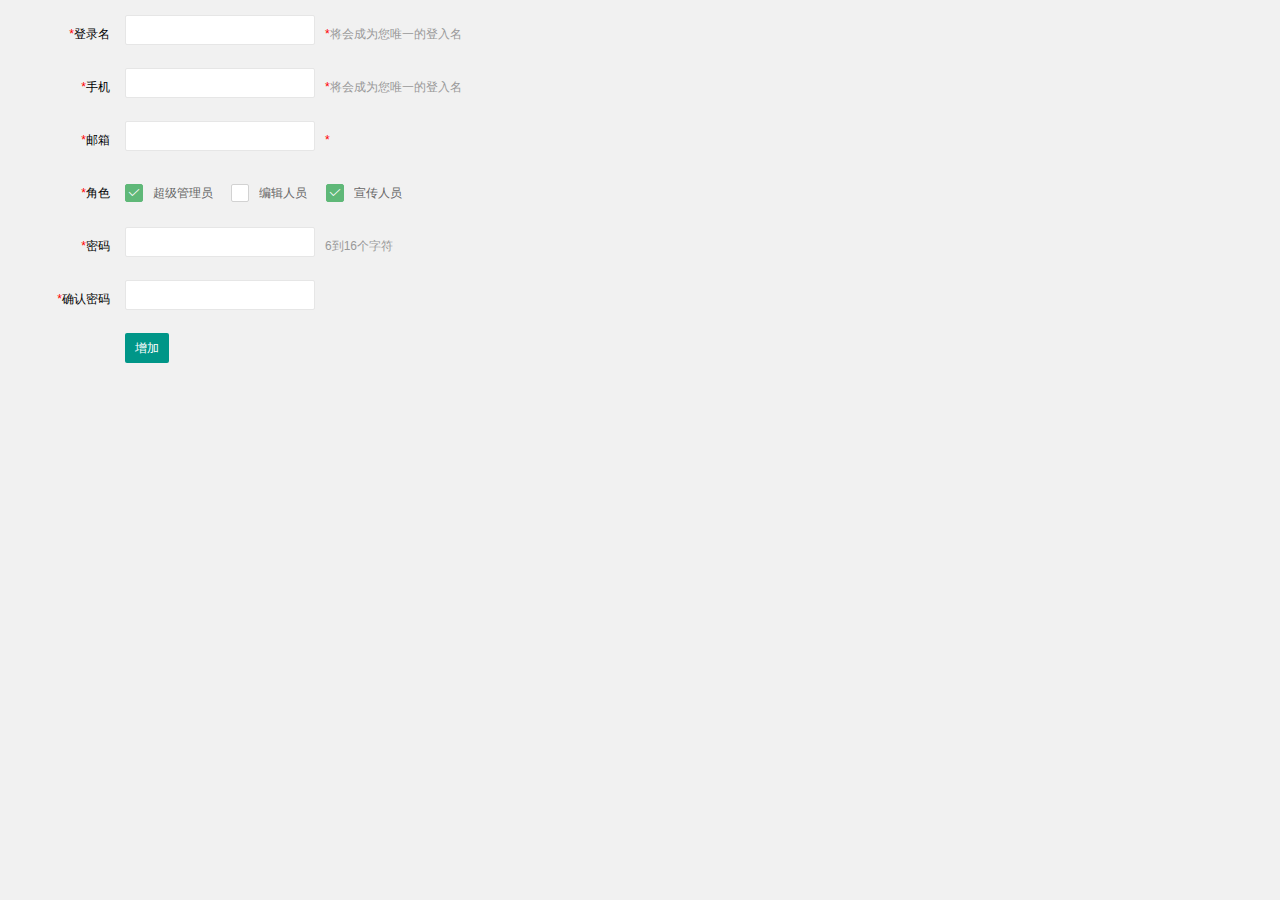
<file: src/main/resources/static/admin-add.html>
<!DOCTYPE html>
<html class="x-admin-sm">
    
    <head>
        <meta charset="UTF-8">
        <title>欢迎页面-X-admin2.2</title>
        <meta name="renderer" content="webkit">
        <meta http-equiv="X-UA-Compatible" content="IE=edge,chrome=1">
        <meta name="viewport" content="width=device-width,user-scalable=yes, minimum-scale=0.4, initial-scale=0.8,target-densitydpi=low-dpi" />
        <link rel="stylesheet" href="./css/font.css">
        <link rel="stylesheet" href="./css/xadmin.css">
        <script type="text/javascript" src="./lib/layui/layui.js" charset="utf-8"></script>
        <script type="text/javascript" src="./js/xadmin.js"></script>
        <!-- 让IE8/9支持媒体查询，从而兼容栅格 -->
        <!--[if lt IE 9]>
            <script src="https://cdn.staticfile.org/html5shiv/r29/html5.min.js"></script>
            <script src="https://cdn.staticfile.org/respond.js/1.4.2/respond.min.js"></script>
        <![endif]-->
    </head>
    <body>
        <div class="layui-fluid">
            <div class="layui-row">
                <form class="layui-form">
                  <div class="layui-form-item">
                      <label for="username" class="layui-form-label">
                          <span class="x-red">*</span>登录名
                      </label>
                      <div class="layui-input-inline">
                          <input type="text" id="username" name="username" required="" lay-verify="required"
                          autocomplete="off" class="layui-input">
                      </div>
                      <div class="layui-form-mid layui-word-aux">
                          <span class="x-red">*</span>将会成为您唯一的登入名
                      </div>
                  </div>
                  <div class="layui-form-item">
                      <label for="phone" class="layui-form-label">
                          <span class="x-red">*</span>手机
                      </label>
                      <div class="layui-input-inline">
                          <input type="text" id="phone" name="phone" required="" lay-verify="phone"
                          autocomplete="off" class="layui-input">
                      </div>
                      <div class="layui-form-mid layui-word-aux">
                          <span class="x-red">*</span>将会成为您唯一的登入名
                      </div>
                  </div>
                  <div class="layui-form-item">
                      <label for="L_email" class="layui-form-label">
                          <span class="x-red">*</span>邮箱
                      </label>
                      <div class="layui-input-inline">
                          <input type="text" id="L_email" name="email" required="" lay-verify="email"
                          autocomplete="off" class="layui-input">
                      </div>
                      <div class="layui-form-mid layui-word-aux">
                          <span class="x-red">*</span>
                      </div>
                  </div>
                  <div class="layui-form-item">
                      <label class="layui-form-label"><span class="x-red">*</span>角色</label>
                      <div class="layui-input-block">
                        <input type="checkbox" name="like1[write]" lay-skin="primary" title="超级管理员" checked="">
                        <input type="checkbox" name="like1[read]" lay-skin="primary" title="编辑人员">
                        <input type="checkbox" name="like1[write]" lay-skin="primary" title="宣传人员" checked="">
                      </div>
                  </div>
                  <div class="layui-form-item">
                      <label for="L_pass" class="layui-form-label">
                          <span class="x-red">*</span>密码
                      </label>
                      <div class="layui-input-inline">
                          <input type="password" id="L_pass" name="pass" required="" lay-verify="pass"
                          autocomplete="off" class="layui-input">
                      </div>
                      <div class="layui-form-mid layui-word-aux">
                          6到16个字符
                      </div>
                  </div>
                  <div class="layui-form-item">
                      <label for="L_repass" class="layui-form-label">
                          <span class="x-red">*</span>确认密码
                      </label>
                      <div class="layui-input-inline">
                          <input type="password" id="L_repass" name="repass" required="" lay-verify="repass"
                          autocomplete="off" class="layui-input">
                      </div>
                  </div>
                  <div class="layui-form-item">
                      <label for="L_repass" class="layui-form-label">
                      </label>
                      <button  class="layui-btn" lay-filter="add" lay-submit="">
                          增加
                      </button>
                  </div>
              </form>
            </div>
        </div>
        <script>layui.use(['form', 'layer'],
            function() {
                $ = layui.jquery;
                var form = layui.form,
                layer = layui.layer;

                //自定义验证规则
                form.verify({
                    nikename: function(value) {
                        if (value.length < 5) {
                            return '昵称至少得5个字符啊';
                        }
                    },
                    pass: [/(.+){6,12}$/, '密码必须6到12位'],
                    repass: function(value) {
                        if ($('#L_pass').val() != $('#L_repass').val()) {
                            return '两次密码不一致';
                        }
                    }
                });

                //监听提交
                form.on('submit(add)',
                function(data) {
                    console.log(data);
                    //发异步，把数据提交给php
                    layer.alert("增加成功", {
                        icon: 6
                    },
                    function() {
                        //关闭当前frame
                        xadmin.close();

                        // 可以对父窗口进行刷新 
                        xadmin.father_reload();
                    });
                    return false;
                });

            });</script>
        <script>var _hmt = _hmt || []; (function() {
                var hm = document.createElement("script");
                hm.src = "https://hm.baidu.com/hm.js?b393d153aeb26b46e9431fabaf0f6190";
                var s = document.getElementsByTagName("script")[0];
                s.parentNode.insertBefore(hm, s);
            })();</script>
    </body>

</html>
</file>
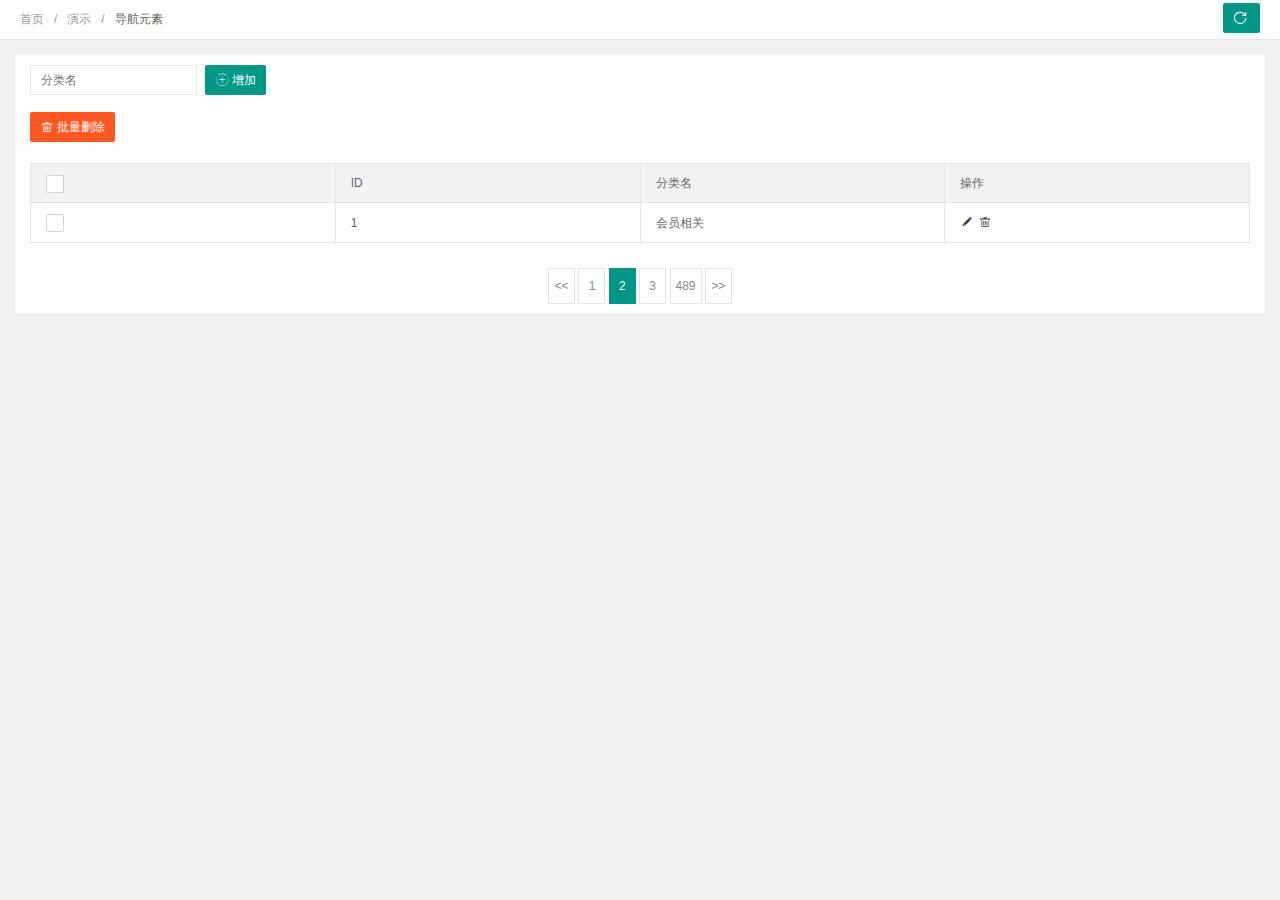
<file: src/main/resources/static/admin-cate.html>
<!DOCTYPE html>
<html class="x-admin-sm">
    <head>
        <meta charset="UTF-8">
        <title>欢迎页面-X-admin2.2</title>
        <meta name="renderer" content="webkit">
        <meta http-equiv="X-UA-Compatible" content="IE=edge,chrome=1">
        <meta name="viewport" content="width=device-width,user-scalable=yes, minimum-scale=0.4, initial-scale=0.8,target-densitydpi=low-dpi" />
        <link rel="stylesheet" href="./css/font.css">
        <link rel="stylesheet" href="./css/xadmin.css">
        <script src="./lib/layui/layui.js" charset="utf-8"></script>
        <script type="text/javascript" src="./js/xadmin.js"></script>
        <!--[if lt IE 9]>
          <script src="https://cdn.staticfile.org/html5shiv/r29/html5.min.js"></script>
          <script src="https://cdn.staticfile.org/respond.js/1.4.2/respond.min.js"></script>
        <![endif]-->
    </head>
    <body>
        <div class="x-nav">
          <span class="layui-breadcrumb">
            <a href="">首页</a>
            <a href="">演示</a>
            <a>
              <cite>导航元素</cite></a>
          </span>
          <a class="layui-btn layui-btn-small" style="line-height:1.6em;margin-top:3px;float:right" onclick="location.reload()" title="刷新">
            <i class="layui-icon layui-icon-refresh" style="line-height:30px"></i></a>
        </div>
        <div class="layui-fluid">
            <div class="layui-row layui-col-space15">
                <div class="layui-col-md12">
                    <div class="layui-card">
                        <div class="layui-card-body ">
                            <form class="layui-form layui-col-space5">
                                
                                <div class="layui-inline layui-show-xs-block">
                                    <input type="text" name="username"  placeholder="分类名" autocomplete="off" class="layui-input">
                                </div>
                                <div class="layui-inline layui-show-xs-block">
                                    <button class="layui-btn"  lay-submit="" lay-filter="sreach"><i class="layui-icon"></i>增加</button>
                                </div>
                            </form>
                        </div>
                        <div class="layui-card-header">
                            <button class="layui-btn layui-btn-danger" onclick="delAll()"><i class="layui-icon"></i>批量删除</button>
                        </div>
                        <div class="layui-card-body ">
                            <table class="layui-table layui-form">
                                <thead>
                                  <tr>
                                    <th>
                                     <input type="checkbox" name=""  lay-skin="primary">
                                    </th>
                                    <th>ID</th>
                                    <th>分类名</th>
                                    <th>操作</th>
                                </thead>
                                <tbody>
                                  <tr>
                                    <td>
                                      <input type="checkbox" name=""  lay-skin="primary">
                                    </td>
                                    <td>1</td>
                                    <td>会员相关</td>
                                    <td class="td-manage">
                                      <a title="编辑"  onclick="xadmin.open('编辑','admin-edit.html')" href="javascript:;">
                                        <i class="layui-icon">&#xe642;</i>
                                      </a>
                                      <a title="删除" onclick="member_del(this,'要删除的id')" href="javascript:;">
                                        <i class="layui-icon">&#xe640;</i>
                                      </a>
                                    </td>
                                  </tr>
                                </tbody>
                              </table>
                        </div>
                        <div class="layui-card-body ">
                            <div class="page">
                                <div>
                                  <a class="prev" href="">&lt;&lt;</a>
                                  <a class="num" href="">1</a>
                                  <span class="current">2</span>
                                  <a class="num" href="">3</a>
                                  <a class="num" href="">489</a>
                                  <a class="next" href="">&gt;&gt;</a>
                                </div>
                            </div>
                        </div>
                    </div>
                </div>
            </div>
        </div> 
    </body>
    <script>
      layui.use(['laydate','form'], function(){
        var laydate = layui.laydate;
        var form = layui.form;
        
        //执行一个laydate实例
        laydate.render({
          elem: '#start' //指定元素
        });

        //执行一个laydate实例
        laydate.render({
          elem: '#end' //指定元素
        });
      });

       /*用户-停用*/
      function member_stop(obj,id){
          layer.confirm('确认要停用吗？',function(index){

              if($(obj).attr('title')=='启用'){

                //发异步把用户状态进行更改
                $(obj).attr('title','停用')
                $(obj).find('i').html('&#xe62f;');

                $(obj).parents("tr").find(".td-status").find('span').addClass('layui-btn-disabled').html('已停用');
                layer.msg('已停用!',{icon: 5,time:1000});

              }else{
                $(obj).attr('title','启用')
                $(obj).find('i').html('&#xe601;');

                $(obj).parents("tr").find(".td-status").find('span').removeClass('layui-btn-disabled').html('已启用');
                layer.msg('已启用!',{icon: 5,time:1000});
              }
              
          });
      }

      /*用户-删除*/
      function member_del(obj,id){
          layer.confirm('确认要删除吗？',function(index){
              //发异步删除数据
              $(obj).parents("tr").remove();
              layer.msg('已删除!',{icon:1,time:1000});
          });
      }



      function delAll (argument) {

        var data = tableCheck.getData();
  
        layer.confirm('确认要删除吗？'+data,function(index){
            //捉到所有被选中的，发异步进行删除
            layer.msg('删除成功', {icon: 1});
            $(".layui-form-checked").not('.header').parents('tr').remove();
        });
      }
    </script>
    <script>var _hmt = _hmt || []; (function() {
        var hm = document.createElement("script");
        hm.src = "https://hm.baidu.com/hm.js?b393d153aeb26b46e9431fabaf0f6190";
        var s = document.getElementsByTagName("script")[0];
        s.parentNode.insertBefore(hm, s);
      })();</script>
</html>
</file>
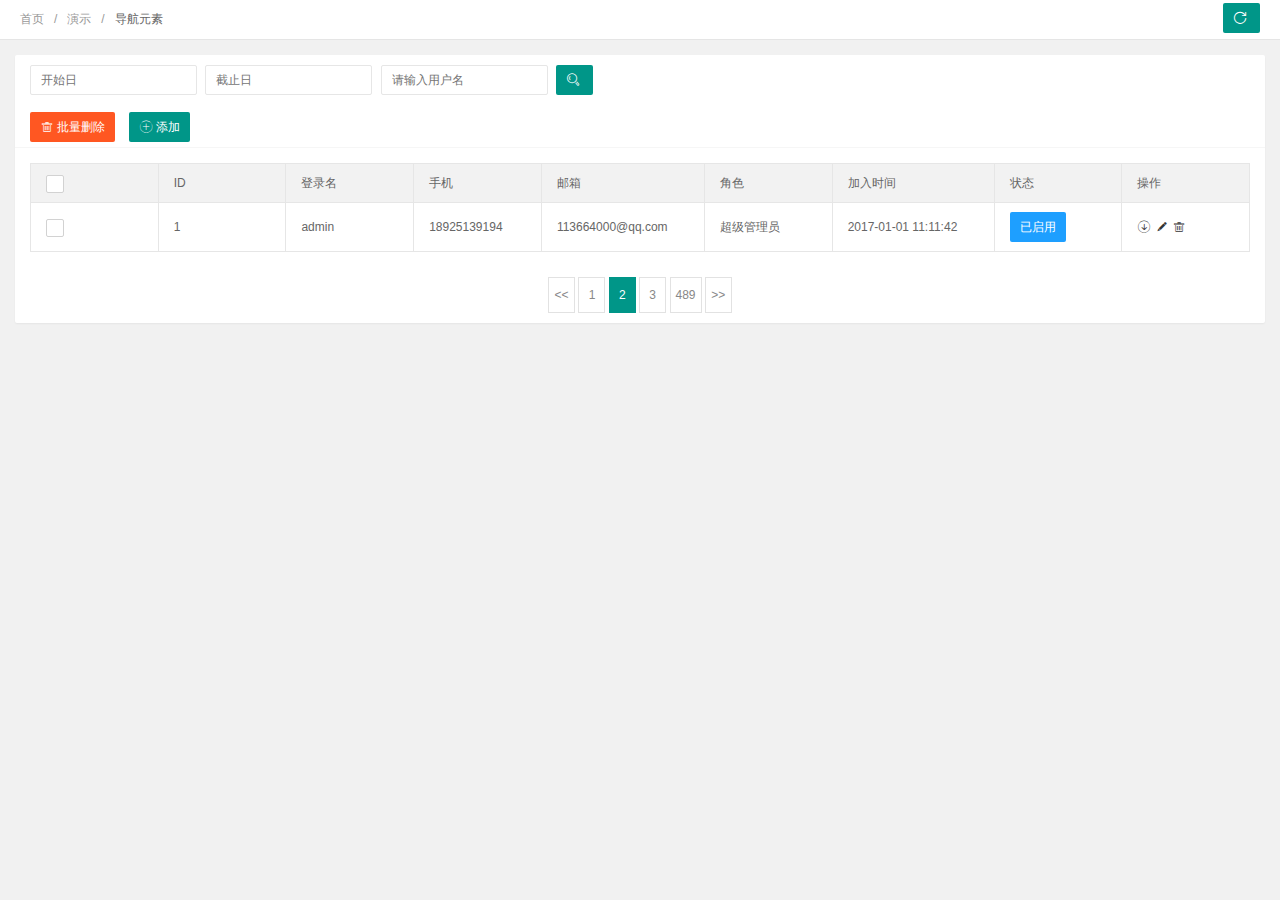
<file: src/main/resources/static/admin-list.html>
<!DOCTYPE html>
<html class="x-admin-sm">
    <head>
        <meta charset="UTF-8">
        <title>欢迎页面-X-admin2.2</title>
        <meta name="renderer" content="webkit">
        <meta http-equiv="X-UA-Compatible" content="IE=edge,chrome=1">
        <meta name="viewport" content="width=device-width,user-scalable=yes, minimum-scale=0.4, initial-scale=0.8,target-densitydpi=low-dpi" />
        <link rel="stylesheet" href="./css/font.css">
        <link rel="stylesheet" href="./css/xadmin.css">
        <script src="./lib/layui/layui.js" charset="utf-8"></script>
        <script type="text/javascript" src="./js/xadmin.js"></script>
        <!--[if lt IE 9]>
          <script src="https://cdn.staticfile.org/html5shiv/r29/html5.min.js"></script>
          <script src="https://cdn.staticfile.org/respond.js/1.4.2/respond.min.js"></script>
        <![endif]-->
    </head>
    <body>
        <div class="x-nav">
          <span class="layui-breadcrumb">
            <a href="">首页</a>
            <a href="">演示</a>
            <a>
              <cite>导航元素</cite></a>
          </span>
          <a class="layui-btn layui-btn-small" style="line-height:1.6em;margin-top:3px;float:right" onclick="location.reload()" title="刷新">
            <i class="layui-icon layui-icon-refresh" style="line-height:30px"></i></a>
        </div>
        <div class="layui-fluid">
            <div class="layui-row layui-col-space15">
                <div class="layui-col-md12">
                    <div class="layui-card">
                        <div class="layui-card-body ">
                            <form class="layui-form layui-col-space5">
                                <div class="layui-inline layui-show-xs-block">
                                    <input class="layui-input"  autocomplete="off" placeholder="开始日" name="start" id="start">
                                </div>
                                <div class="layui-inline layui-show-xs-block">
                                    <input class="layui-input"  autocomplete="off" placeholder="截止日" name="end" id="end">
                                </div>
                                <div class="layui-inline layui-show-xs-block">
                                    <input type="text" name="username"  placeholder="请输入用户名" autocomplete="off" class="layui-input">
                                </div>
                                <div class="layui-inline layui-show-xs-block">
                                    <button class="layui-btn"  lay-submit="" lay-filter="sreach"><i class="layui-icon">&#xe615;</i></button>
                                </div>
                            </form>
                        </div>
                        <div class="layui-card-header">
                            <button class="layui-btn layui-btn-danger" onclick="delAll()"><i class="layui-icon"></i>批量删除</button>
                            <button class="layui-btn" onclick="xadmin.open('添加用户','./admin-add.html',600,400)"><i class="layui-icon"></i>添加</button>
                        </div>
                        <div class="layui-card-body ">
                            <table class="layui-table layui-form">
                              <thead>
                                <tr>
                                  <th>
                                    <input type="checkbox" name=""  lay-skin="primary">
                                  </th>
                                  <th>ID</th>
                                  <th>登录名</th>
                                  <th>手机</th>
                                  <th>邮箱</th>
                                  <th>角色</th>
                                  <th>加入时间</th>
                                  <th>状态</th>
                                  <th>操作</th>
                              </thead>
                              <tbody>
                                <tr>
                                  <td>
                                    <input type="checkbox" name=""  lay-skin="primary">
                                  </td>
                                  <td>1</td>
                                  <td>admin</td>
                                  <td>18925139194</td>
                                  <td>113664000@qq.com</td>
                                  <td>超级管理员</td>
                                  <td>2017-01-01 11:11:42</td>
                                  <td class="td-status">
                                    <span class="layui-btn layui-btn-normal layui-btn-mini">已启用</span></td>
                                  <td class="td-manage">
                                    <a onclick="member_stop(this,'10001')" href="javascript:;"  title="启用">
                                      <i class="layui-icon">&#xe601;</i>
                                    </a>
                                    <a title="编辑"  onclick="xadmin.open('编辑','admin-edit.html')" href="javascript:;">
                                      <i class="layui-icon">&#xe642;</i>
                                    </a>
                                    <a title="删除" onclick="member_del(this,'要删除的id')" href="javascript:;">
                                      <i class="layui-icon">&#xe640;</i>
                                    </a>
                                  </td>
                                </tr>
                              </tbody>
                            </table>
                        </div>
                        <div class="layui-card-body ">
                            <div class="page">
                                <div>
                                  <a class="prev" href="">&lt;&lt;</a>
                                  <a class="num" href="">1</a>
                                  <span class="current">2</span>
                                  <a class="num" href="">3</a>
                                  <a class="num" href="">489</a>
                                  <a class="next" href="">&gt;&gt;</a>
                                </div>
                            </div>
                        </div>
                    </div>
                </div>
            </div>
        </div> 
    </body>
    <script>
      layui.use(['laydate','form'], function(){
        var laydate = layui.laydate;
        var form = layui.form;
        
        //执行一个laydate实例
        laydate.render({
          elem: '#start' //指定元素
        });

        //执行一个laydate实例
        laydate.render({
          elem: '#end' //指定元素
        });
      });

       /*用户-停用*/
      function member_stop(obj,id){
          layer.confirm('确认要停用吗？',function(index){

              if($(obj).attr('title')=='启用'){

                //发异步把用户状态进行更改
                $(obj).attr('title','停用')
                $(obj).find('i').html('&#xe62f;');

                $(obj).parents("tr").find(".td-status").find('span').addClass('layui-btn-disabled').html('已停用');
                layer.msg('已停用!',{icon: 5,time:1000});

              }else{
                $(obj).attr('title','启用')
                $(obj).find('i').html('&#xe601;');

                $(obj).parents("tr").find(".td-status").find('span').removeClass('layui-btn-disabled').html('已启用');
                layer.msg('已启用!',{icon: 5,time:1000});
              }
              
          });
      }

      /*用户-删除*/
      function member_del(obj,id){
          layer.confirm('确认要删除吗？',function(index){
              //发异步删除数据
              $(obj).parents("tr").remove();
              layer.msg('已删除!',{icon:1,time:1000});
          });
      }



      function delAll (argument) {

        var data = tableCheck.getData();
  
        layer.confirm('确认要删除吗？'+data,function(index){
            //捉到所有被选中的，发异步进行删除
            layer.msg('删除成功', {icon: 1});
            $(".layui-form-checked").not('.header').parents('tr').remove();
        });
      }
    </script>
    <script>var _hmt = _hmt || []; (function() {
        var hm = document.createElement("script");
        hm.src = "https://hm.baidu.com/hm.js?b393d153aeb26b46e9431fabaf0f6190";
        var s = document.getElementsByTagName("script")[0];
        s.parentNode.insertBefore(hm, s);
      })();</script>
</html>
</file>
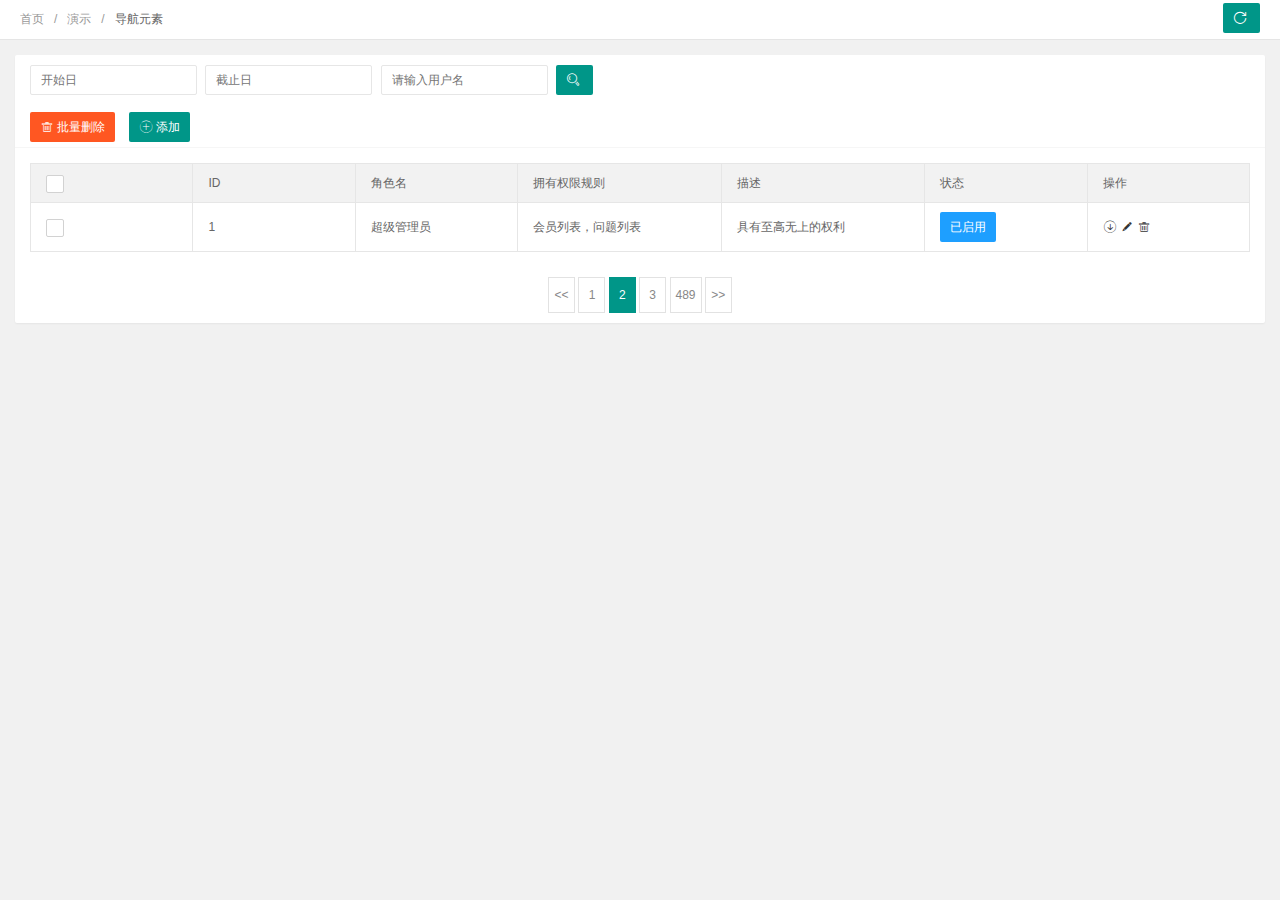
<file: src/main/resources/static/admin-role.html>
<!DOCTYPE html>
<html class="x-admin-sm">
    <head>
        <meta charset="UTF-8">
        <title>欢迎页面-X-admin2.2</title>
        <meta name="renderer" content="webkit">
        <meta http-equiv="X-UA-Compatible" content="IE=edge,chrome=1">
        <meta name="viewport" content="width=device-width,user-scalable=yes, minimum-scale=0.4, initial-scale=0.8,target-densitydpi=low-dpi" />
        <link rel="stylesheet" href="./css/font.css">
        <link rel="stylesheet" href="./css/xadmin.css">
        <script src="./lib/layui/layui.js" charset="utf-8"></script>
        <script type="text/javascript" src="./js/xadmin.js"></script>
        <!--[if lt IE 9]>
          <script src="https://cdn.staticfile.org/html5shiv/r29/html5.min.js"></script>
          <script src="https://cdn.staticfile.org/respond.js/1.4.2/respond.min.js"></script>
        <![endif]-->
    </head>
    <body>
        <div class="x-nav">
          <span class="layui-breadcrumb">
            <a href="">首页</a>
            <a href="">演示</a>
            <a>
              <cite>导航元素</cite></a>
          </span>
          <a class="layui-btn layui-btn-small" style="line-height:1.6em;margin-top:3px;float:right" onclick="location.reload()" title="刷新">
            <i class="layui-icon layui-icon-refresh" style="line-height:30px"></i></a>
        </div>
        <div class="layui-fluid">
            <div class="layui-row layui-col-space15">
                <div class="layui-col-md12">
                    <div class="layui-card">
                        <div class="layui-card-body ">
                            <form class="layui-form layui-col-space5">
                                <div class="layui-inline layui-show-xs-block">
                                    <input class="layui-input"  autocomplete="off" placeholder="开始日" name="start" id="start">
                                </div>
                                <div class="layui-inline layui-show-xs-block">
                                    <input class="layui-input"  autocomplete="off" placeholder="截止日" name="end" id="end">
                                </div>
                                <div class="layui-inline layui-show-xs-block">
                                    <input type="text" name="username"  placeholder="请输入用户名" autocomplete="off" class="layui-input">
                                </div>
                                <div class="layui-inline layui-show-xs-block">
                                    <button class="layui-btn"  lay-submit="" lay-filter="sreach"><i class="layui-icon">&#xe615;</i></button>
                                </div>
                            </form>
                        </div>
                        <div class="layui-card-header">
                            <button class="layui-btn layui-btn-danger" onclick="delAll()"><i class="layui-icon"></i>批量删除</button>
                            <button class="layui-btn" onclick="xadmin.open('添加用户','./role-add.html',600,400)"><i class="layui-icon"></i>添加</button>
                        </div>
                        <div class="layui-card-body ">
                            <table class="layui-table layui-form">
                              <thead>
                                <tr>
                                  <th>
                                    <input type="checkbox" name=""  lay-skin="primary">
                                  </th>
                                  <th>ID</th>
                                  <th>角色名</th>
                                  <th>拥有权限规则</th>
                                  <th>描述</th>
                                  <th>状态</th>
                                  <th>操作</th>
                              </thead>
                              <tbody>
                                <tr>
                                  <td>
                                    <input type="checkbox" name=""  lay-skin="primary">
                                  </td>
                                  <td>1</td>
                                  <td>超级管理员</td>
                                  <td>会员列表，问题列表</td>
                                  <td>具有至高无上的权利</td>
                                  <td class="td-status">
                                    <span class="layui-btn layui-btn-normal layui-btn-mini">已启用</span></td>
                                  <td class="td-manage">
                                    <a onclick="member_stop(this,'10001')" href="javascript:;"  title="启用">
                                      <i class="layui-icon">&#xe601;</i>
                                    </a>
                                    <a title="编辑"  onclick="xadmin.open('编辑','role-add.html')" href="javascript:;">
                                      <i class="layui-icon">&#xe642;</i>
                                    </a>
                                    <a title="删除" onclick="member_del(this,'要删除的id')" href="javascript:;">
                                      <i class="layui-icon">&#xe640;</i>
                                    </a>
                                  </td>
                                </tr>
                              </tbody>
                            </table>
                        </div>
                        <div class="layui-card-body ">
                            <div class="page">
                                <div>
                                  <a class="prev" href="">&lt;&lt;</a>
                                  <a class="num" href="">1</a>
                                  <span class="current">2</span>
                                  <a class="num" href="">3</a>
                                  <a class="num" href="">489</a>
                                  <a class="next" href="">&gt;&gt;</a>
                                </div>
                            </div>
                        </div>
                    </div>
                </div>
            </div>
        </div> 
    </body>
    <script>
      layui.use(['laydate','form'], function(){
        var laydate = layui.laydate;
        var form = layui.form;
        
        //执行一个laydate实例
        laydate.render({
          elem: '#start' //指定元素
        });

        //执行一个laydate实例
        laydate.render({
          elem: '#end' //指定元素
        });
      });

       /*用户-停用*/
      function member_stop(obj,id){
          layer.confirm('确认要停用吗？',function(index){

              if($(obj).attr('title')=='启用'){

                //发异步把用户状态进行更改
                $(obj).attr('title','停用')
                $(obj).find('i').html('&#xe62f;');

                $(obj).parents("tr").find(".td-status").find('span').addClass('layui-btn-disabled').html('已停用');
                layer.msg('已停用!',{icon: 5,time:1000});

              }else{
                $(obj).attr('title','启用')
                $(obj).find('i').html('&#xe601;');

                $(obj).parents("tr").find(".td-status").find('span').removeClass('layui-btn-disabled').html('已启用');
                layer.msg('已启用!',{icon: 5,time:1000});
              }
              
          });
      }

      /*用户-删除*/
      function member_del(obj,id){
          layer.confirm('确认要删除吗？',function(index){
              //发异步删除数据
              $(obj).parents("tr").remove();
              layer.msg('已删除!',{icon:1,time:1000});
          });
      }



      function delAll (argument) {

        var data = tableCheck.getData();
  
        layer.confirm('确认要删除吗？'+data,function(index){
            //捉到所有被选中的，发异步进行删除
            layer.msg('删除成功', {icon: 1});
            $(".layui-form-checked").not('.header').parents('tr').remove();
        });
      }
    </script>
    <script>var _hmt = _hmt || []; (function() {
        var hm = document.createElement("script");
        hm.src = "https://hm.baidu.com/hm.js?b393d153aeb26b46e9431fabaf0f6190";
        var s = document.getElementsByTagName("script")[0];
        s.parentNode.insertBefore(hm, s);
      })();</script>
</html>
</file>
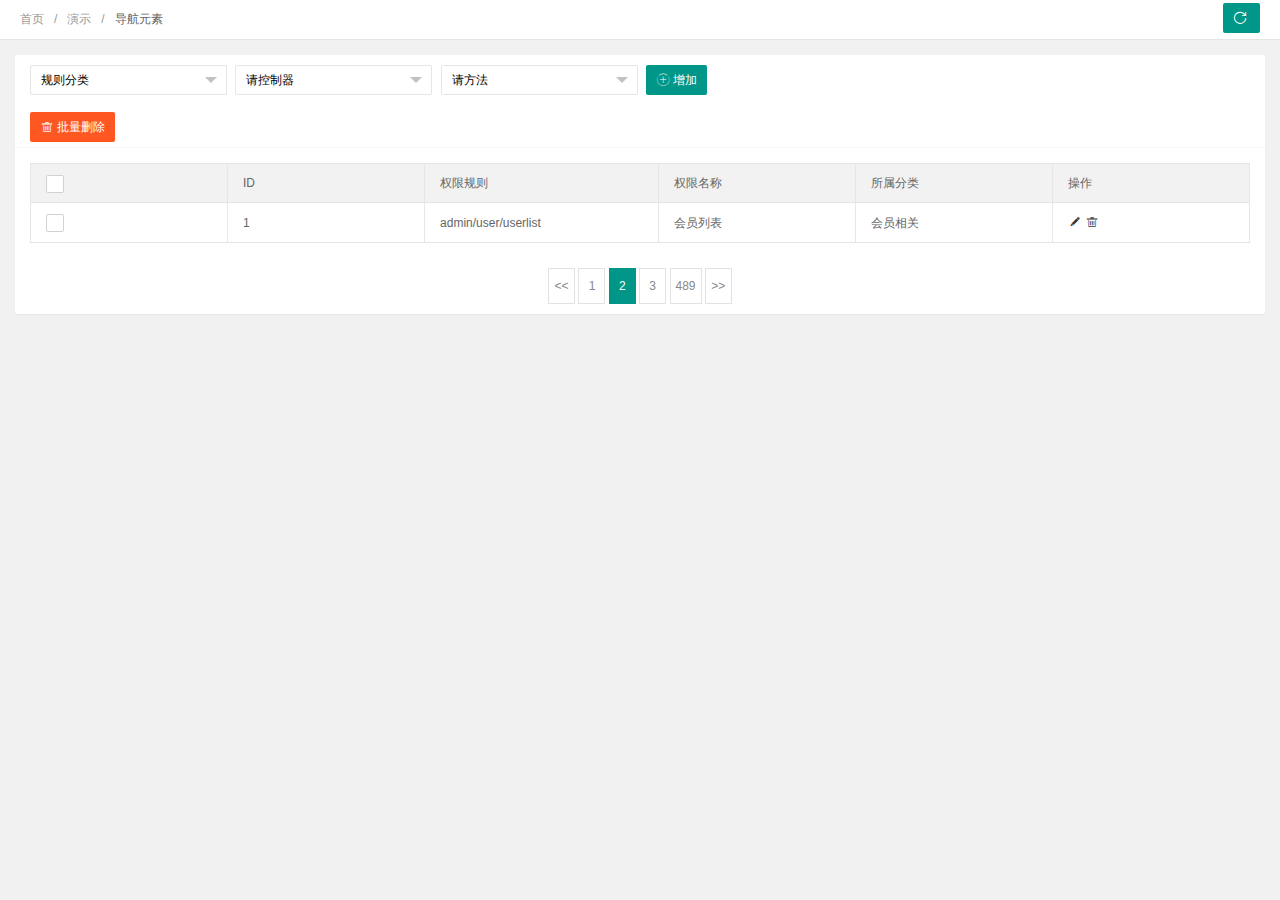
<file: src/main/resources/static/admin-rule.html>
<!DOCTYPE html>
<html class="x-admin-sm">
    <head>
        <meta charset="UTF-8">
        <title>欢迎页面-X-admin2.2</title>
        <meta name="renderer" content="webkit">
        <meta http-equiv="X-UA-Compatible" content="IE=edge,chrome=1">
        <meta name="viewport" content="width=device-width,user-scalable=yes, minimum-scale=0.4, initial-scale=0.8,target-densitydpi=low-dpi" />
        <link rel="stylesheet" href="./css/font.css">
        <link rel="stylesheet" href="./css/xadmin.css">
        <script src="./lib/layui/layui.js" charset="utf-8"></script>
        <script type="text/javascript" src="./js/xadmin.js"></script>
        <!--[if lt IE 9]>
          <script src="https://cdn.staticfile.org/html5shiv/r29/html5.min.js"></script>
          <script src="https://cdn.staticfile.org/respond.js/1.4.2/respond.min.js"></script>
        <![endif]-->
    </head>
    <body>
        <div class="x-nav">
          <span class="layui-breadcrumb">
            <a href="">首页</a>
            <a href="">演示</a>
            <a>
              <cite>导航元素</cite></a>
          </span>
          <a class="layui-btn layui-btn-small" style="line-height:1.6em;margin-top:3px;float:right" onclick="location.reload()" title="刷新">
            <i class="layui-icon layui-icon-refresh" style="line-height:30px"></i></a>
        </div>
        <div class="layui-fluid">
            <div class="layui-row layui-col-space15">
                <div class="layui-col-md12">
                    <div class="layui-card">
                        <div class="layui-card-body ">
                            <form class="layui-form layui-col-space5">
                                
                                <div class="layui-inline layui-show-xs-block">
                                    <select name="cateid">
                                      <option>规则分类</option>
                                      <option>文章</option>
                                      <option>会员</option>
                                      <option>权限</option>
                                    </select>
                                </div>
                                <div class="layui-inline layui-show-xs-block">
                                    <select name="contrller">
                                      <option>请控制器</option>
                                      <option>Index</option>
                                      <option>Goods</option>
                                      <option>Cate</option>
                                    </select>
                                </div>
                                <div class="layui-inline layui-show-xs-block">
                                    <select name="action">
                                      <option>请方法</option>
                                      <option>add</option>
                                      <option>login</option>
                                      <option>checklogin</option>
                                    </select>
                                </div>
                                <div class="layui-inline layui-show-xs-block">
                                    <button class="layui-btn"  lay-submit="" lay-filter="sreach"><i class="layui-icon"></i>增加</button>
                                </div>
                            </form>
                        </div>
                        <div class="layui-card-header">
                            <button class="layui-btn layui-btn-danger" onclick="delAll()"><i class="layui-icon"></i>批量删除</button>
                        </div>
                        <div class="layui-card-body ">
                            <table class="layui-table layui-form">
                              <thead>
                                <tr>
                                  <th>
                                    <input type="checkbox" name=""  lay-skin="primary">
                                  </th>
                                  <th>ID</th>
                                  <th>权限规则</th>
                                  <th>权限名称</th>
                                  <th>所属分类</th>
                                  <th>操作</th>
                              </thead>
                              <tbody>
                                <tr>
                                  <td>
                                   <input type="checkbox" name=""  lay-skin="primary">
                                  </td>
                                  <td>1</td>
                                  <td>admin/user/userlist</td>
                                  <td>会员列表</td>
                                  <td>会员相关</td>
                                  <td class="td-manage">
                                    <a title="编辑"  onclick="xadmin.open('编辑','xxx.html')" href="javascript:;">
                                      <i class="layui-icon">&#xe642;</i>
                                    </a>
                                    <a title="删除" onclick="member_del(this,'要删除的id')" href="javascript:;">
                                      <i class="layui-icon">&#xe640;</i>
                                    </a>
                                  </td>
                                </tr>
                              </tbody>
                            </table>
                        </div>
                        <div class="layui-card-body ">
                            <div class="page">
                                <div>
                                  <a class="prev" href="">&lt;&lt;</a>
                                  <a class="num" href="">1</a>
                                  <span class="current">2</span>
                                  <a class="num" href="">3</a>
                                  <a class="num" href="">489</a>
                                  <a class="next" href="">&gt;&gt;</a>
                                </div>
                            </div>
                        </div>
                    </div>
                </div>
            </div>
        </div> 
    </body>
    <script>
      layui.use(['laydate','form'], function(){
        var laydate = layui.laydate;
        var form = layui.form;
        
        //执行一个laydate实例
        laydate.render({
          elem: '#start' //指定元素
        });

        //执行一个laydate实例
        laydate.render({
          elem: '#end' //指定元素
        });
      });

       /*用户-停用*/
      function member_stop(obj,id){
          layer.confirm('确认要停用吗？',function(index){

              if($(obj).attr('title')=='启用'){

                //发异步把用户状态进行更改
                $(obj).attr('title','停用')
                $(obj).find('i').html('&#xe62f;');

                $(obj).parents("tr").find(".td-status").find('span').addClass('layui-btn-disabled').html('已停用');
                layer.msg('已停用!',{icon: 5,time:1000});

              }else{
                $(obj).attr('title','启用')
                $(obj).find('i').html('&#xe601;');

                $(obj).parents("tr").find(".td-status").find('span').removeClass('layui-btn-disabled').html('已启用');
                layer.msg('已启用!',{icon: 5,time:1000});
              }
              
          });
      }

      /*用户-删除*/
      function member_del(obj,id){
          layer.confirm('确认要删除吗？',function(index){
              //发异步删除数据
              $(obj).parents("tr").remove();
              layer.msg('已删除!',{icon:1,time:1000});
          });
      }



      function delAll (argument) {

        var data = tableCheck.getData();
  
        layer.confirm('确认要删除吗？'+data,function(index){
            //捉到所有被选中的，发异步进行删除
            layer.msg('删除成功', {icon: 1});
            $(".layui-form-checked").not('.header').parents('tr').remove();
        });
      }
    </script>
    <script>var _hmt = _hmt || []; (function() {
        var hm = document.createElement("script");
        hm.src = "https://hm.baidu.com/hm.js?b393d153aeb26b46e9431fabaf0f6190";
        var s = document.getElementsByTagName("script")[0];
        s.parentNode.insertBefore(hm, s);
      })();</script>
</html>
</file>
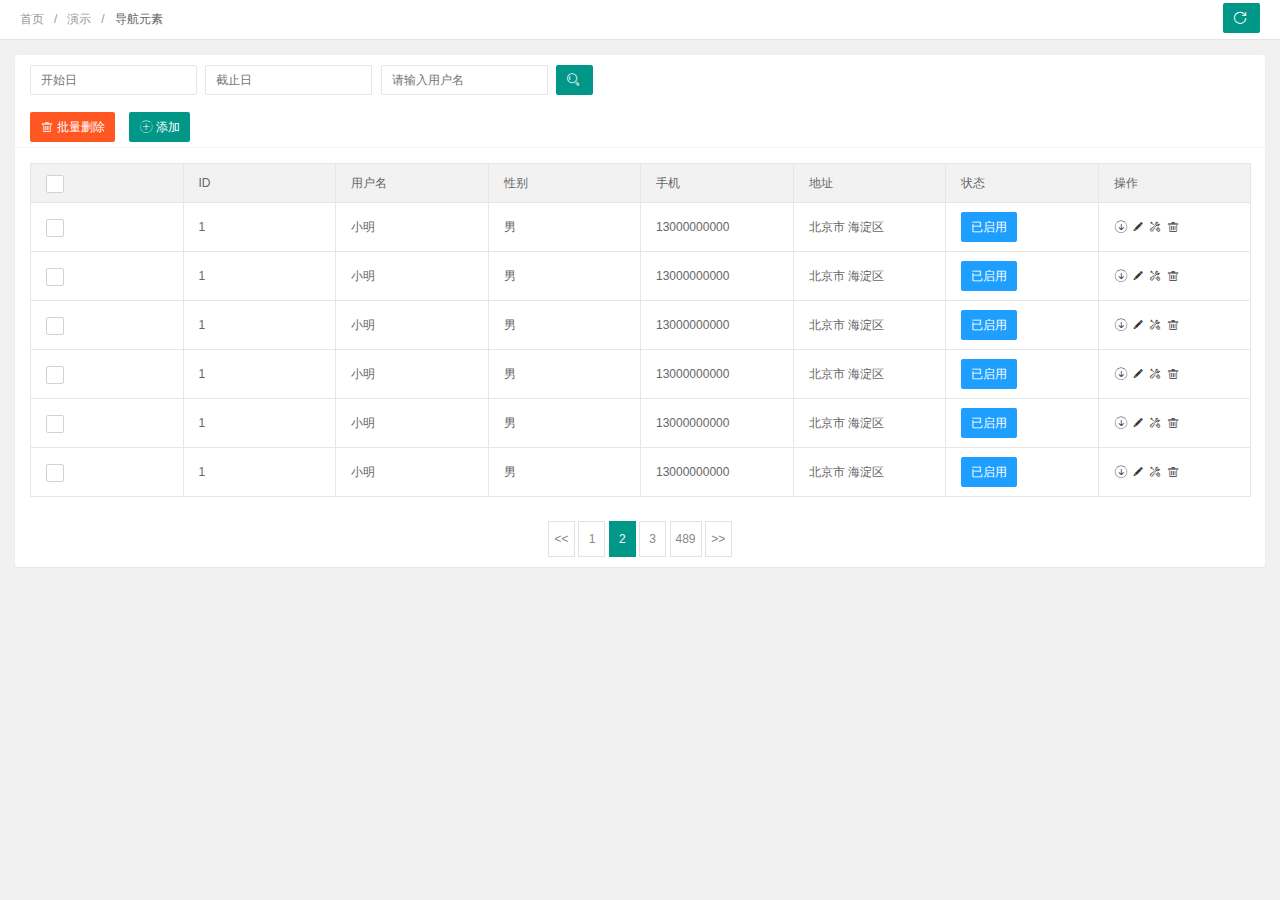
<file: src/main/resources/static/customList.html>
<!DOCTYPE html>
<html class="x-admin-sm">
    <head>
        <meta charset="UTF-8">
        <title>欢迎页面-X-admin2.2</title>
        <meta name="renderer" content="webkit">
        <meta http-equiv="X-UA-Compatible" content="IE=edge,chrome=1">
        <meta name="viewport" content="width=device-width,user-scalable=yes, minimum-scale=0.4, initial-scale=0.8,target-densitydpi=low-dpi" />
        <link rel="stylesheet" href="css/font.css">
        <link rel="stylesheet" href="css/xadmin.css">
        <script src="lib/layui/layui.js" charset="utf-8"></script>
        <script type="text/javascript" src="js/xadmin.js"></script>
        <!--[if lt IE 9]>
          <script src="https://cdn.staticfile.org/html5shiv/r29/html5.min.js"></script>
          <script src="https://cdn.staticfile.org/respond.js/1.4.2/respond.min.js"></script>
        <![endif]-->
    </head>
    <body>
        <div class="x-nav">
          <span class="layui-breadcrumb">
            <a href="">首页</a>
            <a href="">演示</a>
            <a>
              <cite>导航元素</cite></a>
          </span>
          <a class="layui-btn layui-btn-small" style="line-height:1.6em;margin-top:3px;float:right" onclick="location.reload()" title="刷新">
            <i class="layui-icon layui-icon-refresh" style="line-height:30px"></i></a>
        </div>
        <div class="layui-fluid">
            <div class="layui-row layui-col-space15">
                <div class="layui-col-md12">
                    <div class="layui-card">
                        <div class="layui-card-body ">
                            <form class="layui-form layui-col-space5">
                                <div class="layui-inline layui-show-xs-block">
                                    <input class="layui-input"  autocomplete="off" placeholder="开始日" name="start" id="start">
                                </div>
                                <div class="layui-inline layui-show-xs-block">
                                    <input class="layui-input"  autocomplete="off" placeholder="截止日" name="end" id="end">
                                </div>
                                <div class="layui-inline layui-show-xs-block">
                                    <input type="text" name="username"  placeholder="请输入用户名" autocomplete="off" class="layui-input">
                                </div>
                                <div class="layui-inline layui-show-xs-block">
                                    <button class="layui-btn"  lay-submit="" lay-filter="sreach"><i class="layui-icon">&#xe615;</i></button>
                                </div>
                            </form>
                        </div>
                        <div class="layui-card-header">
                            <button class="layui-btn layui-btn-danger" onclick="delAll()"><i class="layui-icon"></i>批量删除</button>
                            <button class="layui-btn" onclick="xadmin.open('添加用户','./member-add.html',600,400)"><i class="layui-icon"></i>添加</button>
                        </div>
                        <div class="layui-card-body layui-table-body layui-table-main">
                            <table class="layui-table layui-form">
                                <thead>
                                  <tr>
                                    <th>
                                      <input type="checkbox" lay-filter="checkall" name="" lay-skin="primary">
                                    </th>
                                    <th>ID</th>
                                    <th>用户名</th>
                                    <th>性别</th>
                                    <th>手机</th>
                                    <th>地址</th>
                                    <th>状态</th>
                                    <th>操作</th></tr>
                                </thead>
                                <tbody>
                                  <tr>
                                    <td>
                                      <input type="checkbox" name="id" value="1"   lay-skin="primary"> 
                                    </td>
                                    <td>1</td>
                                    <td>小明</td>
                                    <td>男</td>
                                    <td>13000000000</td>
                                    <td>北京市 海淀区</td>
                                    <td class="td-status">
                                      <span class="layui-btn layui-btn-normal layui-btn-mini">已启用</span></td>
                                    <td class="td-manage">
                                      <a onclick="member_stop(this,'10001')" href="javascript:;"  title="启用">
                                        <i class="layui-icon">&#xe601;</i>
                                      </a>
                                      <a title="编辑"  onclick="xadmin.open('编辑','member-edit.html',600,400)" href="javascript:;">
                                        <i class="layui-icon">&#xe642;</i>
                                      </a>
                                      <a onclick="xadmin.open('修改密码','member-password.html',600,400)" title="修改密码" href="javascript:;">
                                        <i class="layui-icon">&#xe631;</i>
                                      </a>
                                      <a title="删除" onclick="member_del(this,'要删除的id')" href="javascript:;">
                                        <i class="layui-icon">&#xe640;</i>
                                      </a>
                                    </td>
                                  </tr>
                                  <tr>
                                    <td>
                                      <input type="checkbox" name="id"  value="2" lay-skin="primary">
                                    </td>
                                    <td>1</td>
                                    <td>小明</td>
                                    <td>男</td>
                                    <td>13000000000</td>
                                    <td>北京市 海淀区</td>
                                    <td class="td-status">
                                      <span class="layui-btn layui-btn-normal layui-btn-mini">已启用</span></td>
                                    <td class="td-manage">
                                      <a onclick="member_stop(this,'10001')" href="javascript:;"  title="启用">
                                        <i class="layui-icon">&#xe601;</i>
                                      </a>
                                      <a title="编辑"  onclick="xadmin.open('编辑','member-edit.html',600,400)" href="javascript:;">
                                        <i class="layui-icon">&#xe642;</i>
                                      </a>
                                      <a onclick="xadmin.open('修改密码','member-password.html',600,400)" title="修改密码" href="javascript:;">
                                        <i class="layui-icon">&#xe631;</i>
                                      </a>
                                      <a title="删除" onclick="member_del(this,'要删除的id')" href="javascript:;">
                                        <i class="layui-icon">&#xe640;</i>
                                      </a>
                                    </td>
                                  </tr>
                                  <tr>
                                    <td>
                                      <input type="checkbox" name="id" value="3"  lay-skin="primary">
                                    </td>
                                    <td>1</td>
                                    <td>小明</td>
                                    <td>男</td>
                                    <td>13000000000</td>
                                    <td>北京市 海淀区</td>
                                    <td class="td-status">
                                      <span class="layui-btn layui-btn-normal layui-btn-mini">已启用</span></td>
                                    <td class="td-manage">
                                      <a onclick="member_stop(this,'10001')" href="javascript:;"  title="启用">
                                        <i class="layui-icon">&#xe601;</i>
                                      </a>
                                      <a title="编辑"  onclick="xadmin.open('编辑','member-edit.html',600,400)" href="javascript:;">
                                        <i class="layui-icon">&#xe642;</i>
                                      </a>
                                      <a onclick="xadmin.open('修改密码','member-password.html',600,400)" title="修改密码" href="javascript:;">
                                        <i class="layui-icon">&#xe631;</i>
                                      </a>
                                      <a title="删除" onclick="member_del(this,'要删除的id')" href="javascript:;">
                                        <i class="layui-icon">&#xe640;</i>
                                      </a>
                                    </td>
                                  </tr>
                                  <tr>
                                    <td>
                                      <input type="checkbox" name="id" value="4"  lay-skin="primary">
                                    </td>
                                    <td>1</td>
                                    <td>小明</td>
                                    <td>男</td>
                                    <td>13000000000</td>
                                    <td>北京市 海淀区</td>
                                    <td class="td-status">
                                      <span class="layui-btn layui-btn-normal layui-btn-mini">已启用</span></td>
                                    <td class="td-manage">
                                      <a onclick="member_stop(this,'10001')" href="javascript:;"  title="启用">
                                        <i class="layui-icon">&#xe601;</i>
                                      </a>
                                      <a title="编辑"  onclick="xadmin.open('编辑','member-edit.html',600,400)" href="javascript:;">
                                        <i class="layui-icon">&#xe642;</i>
                                      </a>
                                      <a onclick="xadmin.open('修改密码','member-password.html',600,400)" title="修改密码" href="javascript:;">
                                        <i class="layui-icon">&#xe631;</i>
                                      </a>
                                      <a title="删除" onclick="member_del(this,'要删除的id')" href="javascript:;">
                                        <i class="layui-icon">&#xe640;</i>
                                      </a>
                                    </td>
                                  </tr>
                                  <tr>
                                    <td>
                                      <input type="checkbox" name="id" value="5"  lay-skin="primary">
                                    </td>
                                    <td>1</td>
                                    <td>小明</td>
                                    <td>男</td>
                                    <td>13000000000</td>
                                    <td>北京市 海淀区</td>
                                    <td class="td-status">
                                      <span class="layui-btn layui-btn-normal layui-btn-mini">已启用</span></td>
                                    <td class="td-manage">
                                      <a onclick="member_stop(this,'10001')" href="javascript:;"  title="启用">
                                        <i class="layui-icon">&#xe601;</i>
                                      </a>
                                      <a title="编辑"  onclick="xadmin.open('编辑','member-edit.html',600,400)" href="javascript:;">
                                        <i class="layui-icon">&#xe642;</i>
                                      </a>
                                      <a onclick="xadmin.open('修改密码','member-password.html',600,400)" title="修改密码" href="javascript:;">
                                        <i class="layui-icon">&#xe631;</i>
                                      </a>
                                      <a title="删除" onclick="member_del(this,'要删除的id')" href="javascript:;">
                                        <i class="layui-icon">&#xe640;</i>
                                      </a>
                                    </td>
                                  </tr>
                                  <tr>
                                    <td>
                                     <input type="checkbox" name="id" value="6" lay-skin="primary">
                                    </td>
                                    <td>1</td>
                                    <td>小明</td>
                                    <td>男</td>
                                    <td>13000000000</td>
                                    <td>北京市 海淀区</td>
                                    <td class="td-status">
                                      <span class="layui-btn layui-btn-normal layui-btn-mini">已启用</span></td>
                                    <td class="td-manage">
                                      <a onclick="member_stop(this,'10001')" href="javascript:;"  title="启用">
                                        <i class="layui-icon">&#xe601;</i>
                                      </a>
                                      <a title="编辑"  onclick="xadmin.open('编辑','member-edit.html',600,400)" href="javascript:;">
                                        <i class="layui-icon">&#xe642;</i>
                                      </a>
                                      <a onclick="xadmin.open('修改密码','member-password.html',600,400)" title="修改密码" href="javascript:;">
                                        <i class="layui-icon">&#xe631;</i>
                                      </a>
                                      <a title="删除" onclick="member_del(this,'要删除的id')" href="javascript:;">
                                        <i class="layui-icon">&#xe640;</i>
                                      </a>
                                    </td>
                                  </tr>
                                </tbody>
                            </table>
                        </div>
                        <div class="layui-card-body ">
                            <div class="page">
                                <div>
                                  <a class="prev" href="">&lt;&lt;</a>
                                  <a class="num" href="">1</a>
                                  <span class="current">2</span>
                                  <a class="num" href="">3</a>
                                  <a class="num" href="">489</a>
                                  <a class="next" href="">&gt;&gt;</a>
                                </div>
                            </div>
                        </div>
                    </div>
                </div>
            </div>
        </div> 
    </body>
    <script>
      layui.use(['laydate','form'], function(){
        var laydate = layui.laydate;
        var  form = layui.form;


        // 监听全选
        form.on('checkbox(checkall)', function(data){

          if(data.elem.checked){
            $('tbody input').prop('checked',true);
          }else{
            $('tbody input').prop('checked',false);
          }
          form.render('checkbox');
        }); 
        
        //执行一个laydate实例
        laydate.render({
          elem: '#start' //指定元素
        });

        //执行一个laydate实例
        laydate.render({
          elem: '#end' //指定元素
        });


      });

       /*用户-停用*/
      function member_stop(obj,id){
          layer.confirm('确认要停用吗？',function(index){

              if($(obj).attr('title')=='启用'){

                //发异步把用户状态进行更改
                $(obj).attr('title','停用')
                $(obj).find('i').html('&#xe62f;');

                $(obj).parents("tr").find(".td-status").find('span').addClass('layui-btn-disabled').html('已停用');
                layer.msg('已停用!',{icon: 5,time:1000});

              }else{
                $(obj).attr('title','启用')
                $(obj).find('i').html('&#xe601;');

                $(obj).parents("tr").find(".td-status").find('span').removeClass('layui-btn-disabled').html('已启用');
                layer.msg('已启用!',{icon: 5,time:1000});
              }
              
          });
      }

      /*用户-删除*/
      function member_del(obj,id){
          layer.confirm('确认要删除吗？',function(index){
              //发异步删除数据
              $(obj).parents("tr").remove();
              layer.msg('已删除!',{icon:1,time:1000});
          });
      }



      function delAll (argument) {
        var ids = [];

        // 获取选中的id 
        $('tbody input').each(function(index, el) {
            if($(this).prop('checked')){
               ids.push($(this).val())
            }
        });
  
        layer.confirm('确认要删除吗？'+ids.toString(),function(index){
            //捉到所有被选中的，发异步进行删除
            layer.msg('删除成功', {icon: 1});
            $(".layui-form-checked").not('.header').parents('tr').remove();
        });
      }
    </script>
</html>
</file>
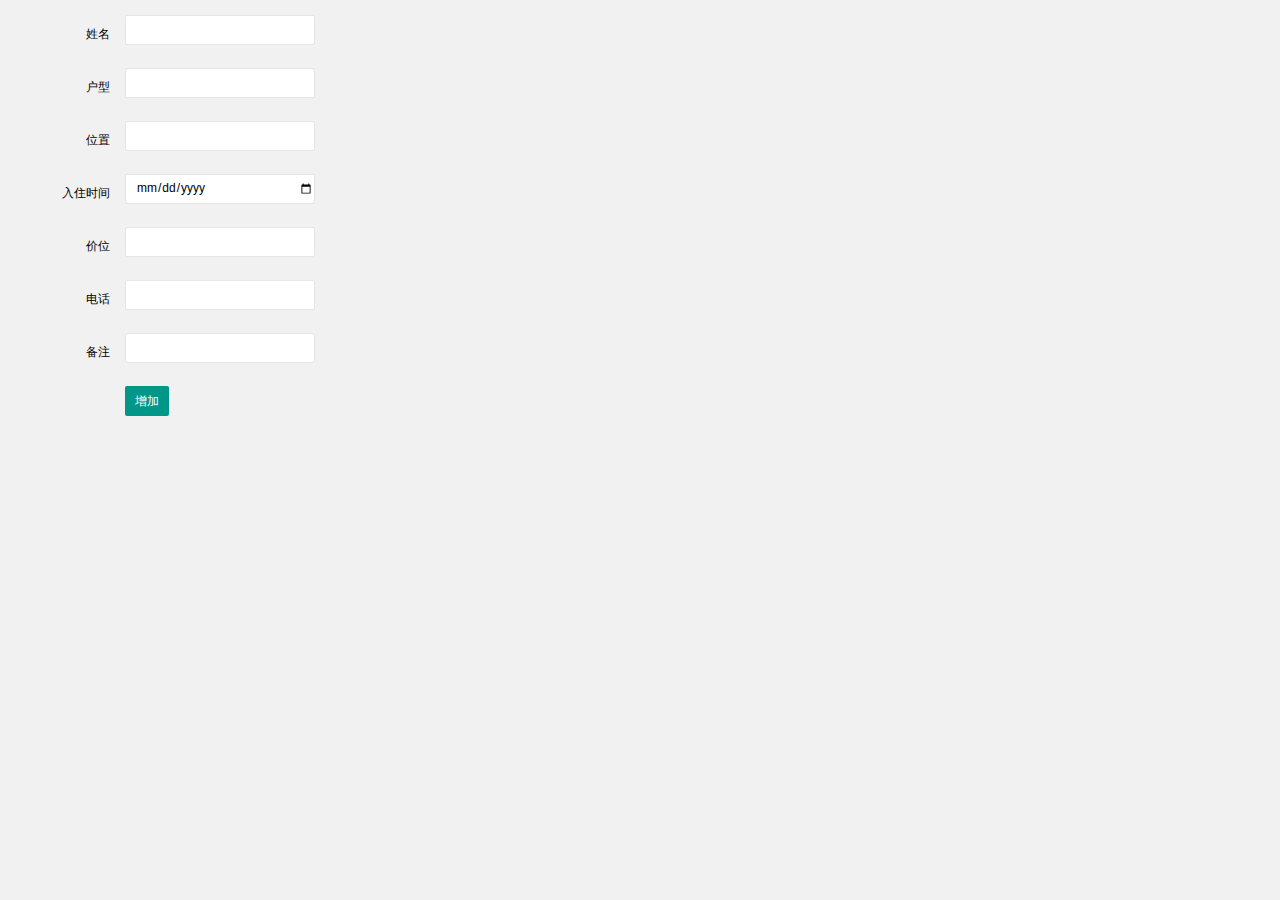
<file: src/main/resources/static/customSourceAdd.html>
<!DOCTYPE html>
<html class="x-admin-sm">

<head>
    <meta charset="UTF-8">
    <title>欢迎页面-X-admin2.2</title>
    <meta name="renderer" content="webkit">
    <meta http-equiv="X-UA-Compatible" content="IE=edge,chrome=1">
    <meta name="viewport"
          content="width=device-width,user-scalable=yes, minimum-scale=0.4, initial-scale=0.8,target-densitydpi=low-dpi"/>
    <link rel="stylesheet" href="css/font.css">
    <link rel="stylesheet" href="css/xadmin.css">
    <script type="text/javascript" src="lib/layui/layui.js" charset="utf-8"></script>
    <script type="text/javascript" src="js/xadmin.js"></script>
    <!-- 让IE8/9支持媒体查询，从而兼容栅格 -->
    <!--[if lt IE 9]>
    <script src="https://cdn.staticfile.org/html5shiv/r29/html5.min.js"></script>
    <script src="https://cdn.staticfile.org/respond.js/1.4.2/respond.min.js"></script>
    <![endif]-->
</head>
<body>
<div class="layui-fluid">
    <div class="layui-row">
        <form class="layui-form">
            <div class="layui-form-item">
                <label for="customName" class="layui-form-label">姓名</label>
                <div class="layui-input-inline">
                    <input type="text" id="customName" name="customName" required="" autocomplete="off" class="layui-input">
                </div>
            </div>
            <div class="layui-form-item">
                <label for="requireType" class="layui-form-label">户型</label>
                <div class="layui-input-inline">
                    <input type="text" id="requireType" name="requireType" required="" autocomplete="off"
                           class="layui-input"></div>
            </div>
            <div class="layui-form-item">
                <label for="requireAddr" class="layui-form-label">位置</label>
                <div class="layui-input-inline">
                    <input type="text" id="requireAddr" name="requireAddr" required="" autocomplete="off"
                           class="layui-input"></div>
            </div>
            <div class="layui-form-item">
                <label for="inTime" class="layui-form-label">入住时间</label>
                <div class="layui-input-inline layui-show-xs-block">
                    <input type="date" class="layui-input" placeholder="入住时间" name="inTime" id="inTime"></div>
            </div>
            <div class="layui-form-item">
                <label for="requirePrice" class="layui-form-label">价位</label>
                <div class="layui-input-inline">
                    <input type="text" id="requirePrice" name="requirePrice" required="" autocomplete="off"
                           class="layui-input"></div>
            </div>
            <div class="layui-form-item">
                <label for="mobileNo" class="layui-form-label">电话</label>
                <div class="layui-input-inline">
                    <input type="text" id="mobileNo" name="mobileNo" required=""
                           autocomplete="off" class="layui-input"></div>
            </div>
            <div class="layui-form-item">
                <label for="comment" class="layui-form-label">备注</label>
                <div class="layui-input-inline">
                    <input type="text" id="comment" name="comment" required=""
                           autocomplete="off" class="layui-input"></div>
            </div>
            <div class="layui-form-item">
                <label for="addHouse" class="layui-form-label"></label>
                <button class="layui-btn" id="addHouse" lay-filter="add" lay-submit="">增加</button>
            </div>
        </form>
    </div>
</div>
<script>layui.use(['form', 'layer', 'jquery','laydate'],
    function () {
        $ = layui.jquery;
        var form = layui.form,
            layer = layui.layer;

        //监听提交
        form.on('submit(add)',
            function (data) {
                $.post("/customSource/add", data.field, function (res) {
                    console.log(res);
                });
                layer.alert("增加成功", {
                        icon: 6
                    },
                    function () {
                        //关闭当前frame
                        xadmin.close();

                        // 可以对父窗口进行刷新 
                        xadmin.father_reload();
                    });
                return false;
            });

    });</script>
</body>

</html>
</file>
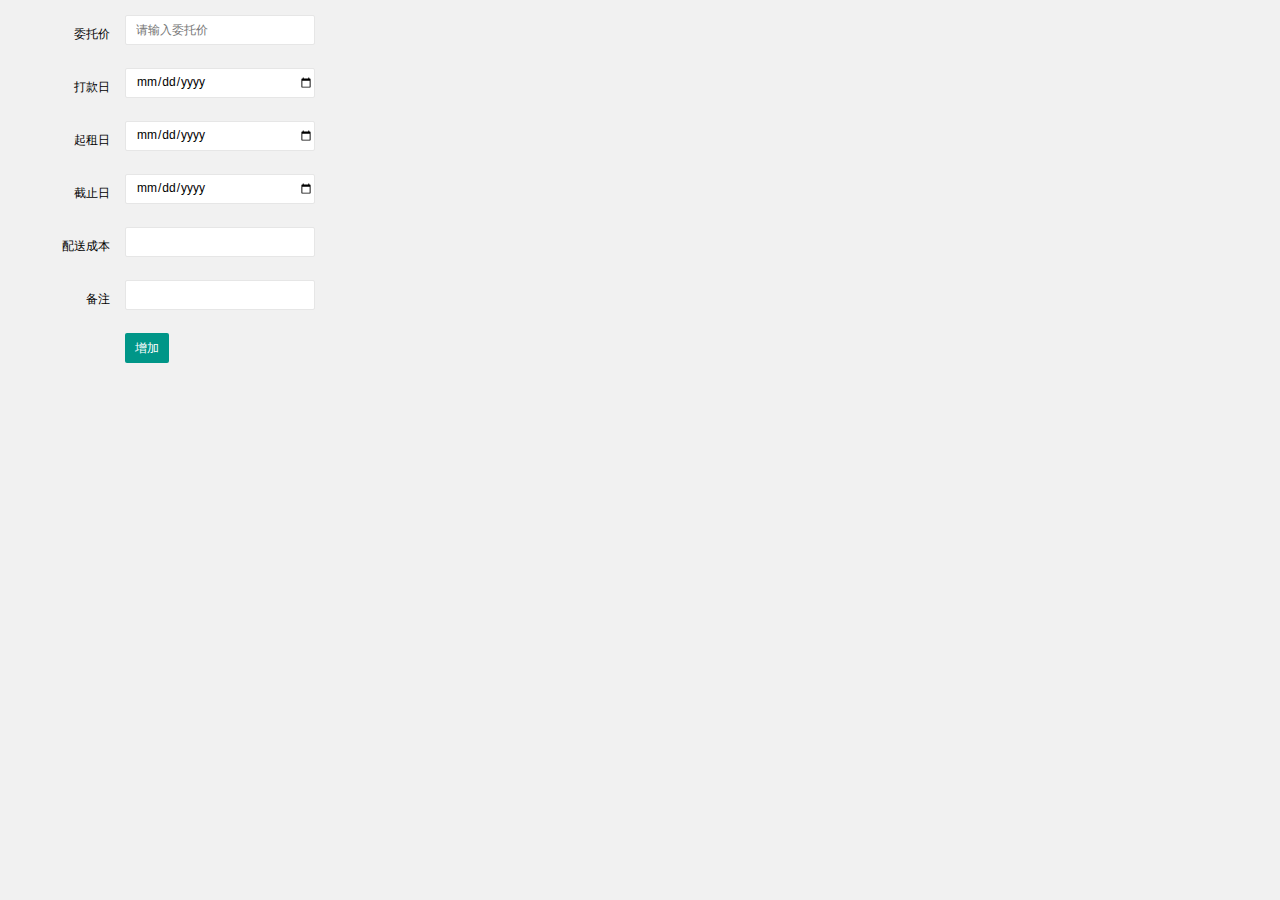
<file: src/main/resources/static/delegateHouseAdd.html>
<!DOCTYPE html>
<html class="x-admin-sm">

<head>
    <meta charset="UTF-8">
    <meta name="renderer" content="webkit">
    <meta http-equiv="X-UA-Compatible" content="IE=edge,chrome=1">
    <meta name="viewport"
          content="width=device-width,user-scalable=yes, minimum-scale=0.4, initial-scale=0.8,target-densitydpi=low-dpi"/>
    <link rel="stylesheet" href="css/font.css">
    <link rel="stylesheet" href="css/xadmin.css">
    <script type="text/javascript" src="lib/layui/layui.js" charset="utf-8"></script>
    <script type="text/javascript" src="js/xadmin.js"></script>
    <!-- 让IE8/9支持媒体查询，从而兼容栅格 -->
    <!--[if lt IE 9]>
    <script src="https://cdn.staticfile.org/html5shiv/r29/html5.min.js"></script>
    <script src="https://cdn.staticfile.org/respond.js/1.4.2/respond.min.js"></script>
    <![endif]-->
</head>
<body>
<div class="layui-fluid">
    <div class="layui-row">
        <form class="layui-form">
            <div class="layui-form-item">
                <label for="delegatePrice" class="layui-form-label">委托价</label>
                <div class="layui-input-inline">
                	<input type="text" id="delegatePrice" name="delegatePrice" name="title" autocomplete="off" placeholder="请输入委托价" class="layui-input">
                </div>
            </div>
            <div class="layui-form-item">
                <label for="payDate" class="layui-form-label">打款日</label>
                <div class="layui-input-inline">
                    <input type="date" id="payDate" name="payDate" required="true" autocomplete="off"
                           class="layui-input"></div>
            </div>
            <div class="layui-form-item">
                <label for="rentStartDate" class="layui-form-label">起租日</label>
                <div class="layui-input-inline">
                    <input type="date" id="rentStartDate" lay-verify="required" lay-reqtext="起租日不能为空!" name="rentStartDate" autocomplete="off"
                           class="layui-input"></div>
            </div>
            <div class="layui-form-item">
                <label for="rentEndDate" class="layui-form-label">截止日</label>
                <div class="layui-input-inline">
                    <input type="date" id="rentEndDate" name="rentEndDate" lay-verify="required" lay-reqtext="截止日不能为空!"
                           autocomplete="off" class="layui-input"></div>
            </div>
            <div class="layui-form-item">
                <label for="deliveryPrice" class="layui-form-label">配送成本</label>
                <div class="layui-input-inline layui-show-xs-block">
                    <input type="text" class="layui-input"  name="deliveryPrice" id="deliveryPrice"></div>
            </div>
            <div class="layui-form-item">
                <label for="comment" class="layui-form-label">备注</label>
                <div class="layui-input-inline layui-show-xs-block">
                    <input type="text" class="layui-input" name="comment" id="comment"></div>
            </div>
            <div class="layui-form-item">
                <label for="addDelegateHouse" class="layui-form-label"></label>
                <button class="layui-btn" id="addDelegateHouse" lay-filter="add" lay-submit="">增加</button>
            </div>
        </form>
    </div>
</div>
<script>layui.use(['form', 'layer', 'jquery','laydate'],
    function () {
        $ = layui.jquery;
        var form = layui.form,
            layer = layui.layer;
        
        //监听提交
        form.on('submit(add)',
            function (data) {
                $.post("/delegateHouse/add", data.field, function (res) {
                    console.log(res);
                });
                layer.alert("增加成功", {
                        icon: 6
                    },
                    function () {
                        //关闭当前frame
                        xadmin.close();

                        // 可以对父窗口进行刷新
                        xadmin.father_reload();
                    });
                return false;
            });

    });</script>
</body>

</html>
</file>
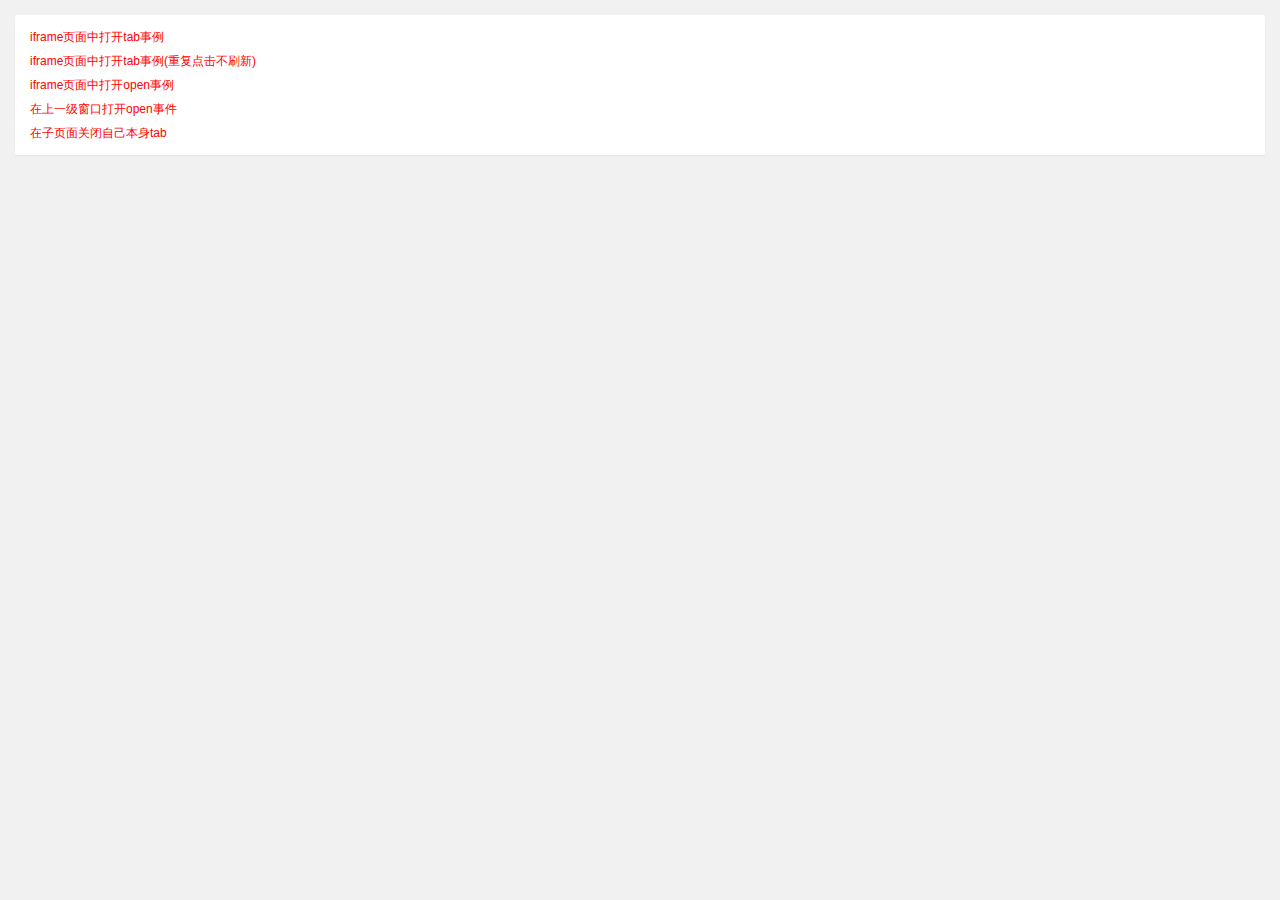
<file: src/main/resources/static/demo.html>
<!DOCTYPE html>
<html class="x-admin-sm">
    <head>
        <meta charset="UTF-8">
        <title>欢迎页面-X-admin2.2</title>
        <meta name="renderer" content="webkit">
        <meta http-equiv="X-UA-Compatible" content="IE=edge,chrome=1">
        <meta name="viewport" content="width=device-width,user-scalable=yes, minimum-scale=0.4, initial-scale=0.8,target-densitydpi=low-dpi" />
        <link rel="stylesheet" href="./css/font.css">
        <link rel="stylesheet" href="./css/xadmin.css">
        <script src="./lib/layui/layui.js" charset="utf-8"></script>
        <script type="text/javascript" src="./js/xadmin.js"></script>
        <!--[if lt IE 9]>
          <script src="https://cdn.staticfile.org/html5shiv/r29/html5.min.js"></script>
          <script src="https://cdn.staticfile.org/respond.js/1.4.2/respond.min.js"></script>
        <![endif]-->
    </head>
    <body>
        <div class="layui-fluid">
            <div class="layui-row layui-col-space15">
                <div class="layui-col-md12">
                    <div class="layui-card">
                        <div class="layui-card-body ">
                            <a onclick="parent.xadmin.add_tab('在tab打开','https://www.baidu.com',true)" style="color: red" href="javascript:;">iframe页面中打开tab事例</a>
                            <br>
                            <a onclick="parent.xadmin.add_tab('在tab打开','https://www.baidu.com')" style="color: red" href="javascript:;">iframe页面中打开tab事例(重复点击不刷新)</a>
                            <br>
                            <a onclick="xadmin.open('iframe页面中打开open事例','https://www.163.com')" style="color: red" href="javascript:;">iframe页面中打开open事例</a>
                            <br>
                            <a onclick="parent.xadmin.open('在上一级窗口打开open事件','http://www.baidu.com')" style="color: red" href="javascript:;">在上一级窗口打开open事件</a>
                            <br>
                            <a onclick="xadmin.del_tab()" style="color: red" href="javascript:;">在子页面关闭自己本身tab</a>
                        </div>
                    </div>
                </div>
            </div>
        </div>
        </div>
    </body>
</html>
</file>
<file: src/main/resources/static/css/font.css>
@font-face {
  font-family: 'iconfont';
  src: url('../fonts/iconfont.eot');
  src: url('../fonts/iconfont.eot?#iefix') format('embedded-opentype'),
  url('../fonts/iconfont.woff') format('woff'),
  url('../fonts/iconfont.ttf') format('truetype'),
  url('../fonts/iconfont.svg#iconfont') format('svg');
}
.iconfont{
  font-family:"iconfont" !important;
  font-size:16px;font-style:normal;
  -webkit-font-smoothing: antialiased;
  -webkit-text-stroke-width: 0.2px;
  -moz-osx-font-smoothing: grayscale;
}
</file>
<file: src/main/resources/static/css/xadmin.css>
@charset "utf-8";
@import url(../lib/layui/css/layui.css);
*{
    margin: 0px;
    padding: 0px;
    font-family: "Helvetica Neue", Helvetica, Arial, sans-serif;
}
a{
    text-decoration: none;
}
html{
    width: 100%;
    height: 100%;
    overflow-x:hidden; 
    overflow-y:auto;
}
body{
    width: 100%;
    min-height: 100%;
    background: #f1f1f1;
    /*background: #fff;*/
}
.x-red{
    color: red;
}

.layui-form-switch{
    margin-top: 0px;
}
.layui-input:focus, .layui-textarea:focus {
    border-color: #189f92!important;
}

.layui-fluid{
    padding:15px;
}
.x-nav{
    padding: 0 20px;
    position: relative;
    z-index: 99;
    border-bottom: 1px solid #e5e5e5;
    line-height: 39px;
    height: 39px;
    overflow: hidden;
    background: #fff;
}
.page{
    text-align: center;

}
.page a{
    display: inline-block;
    background: #fff;
    color: #888;
    padding: 5px;
    min-width: 15px;
    border: 1px solid #E2E2E2;

}
.page span{
    display: inline-block;
    padding: 5px;
    min-width: 15px;
    border: 1px solid #E2E2E2;
}
.page span.current{
    display: inline-block;
    background: #009688;
    color: #fff;
    padding: 5px;
    min-width: 15px;
    border: 1px solid #009688;
}
.page .pagination li{
    display: inline-block;
    margin-right: 5px;
    text-align: center;
}
.page .pagination li.active span{
    background: #009688;
    color: #fff;
    border: 1px solid #009688;

}

/*登录样式*/
/*头部*/
.container{
    width: 100%;
    height: 45px;
    background-color: #009688 !important;
}
.container a,.layui-nav .layui-nav-item a{
    color: #fff;
}
.container .logo a{
    background-color: rgba(0,0,0,0);
}
.container .logo a{
    float: left;
    font-size: 18px;
    padding-left: 20px;
    line-height: 45px;
    width: 200px;
}
.container .right{
    background-color:rgba(0,0,0,0);
    float: right;

}
.container .left_open{
    height: 45px;
    float: left;
    margin-left: 10px;
}
.container .left_open i{
    display: block;
    background: rgba(255,255,255,0.1);
    width: 32px;
    height: 32px;
    line-height: 32px;
    border-radius: 3px;
    text-align: center;
    margin-top: 7px;
    cursor: pointer;
}
.container .left_open i:hover{
    background: rgba(255,255,255,0.3);
}

.container .left{
    background-color:rgba(0,0,0,0);
    float: left;

}
.container .layui-nav-item{
    line-height: 45px;
}
.container .layui-nav-more{
    top: 20px;
}
.container .layui-nav-child{
    top: 50px;
}
.container .layui-nav-child i{
    margin-right: 10px;
}
.layui-nav .layui-nav-item a{
    cursor: pointer;
}
.layui-nav .layui-nav-child a{
    color: #333;
    cursor: pointer;
}
.left-nav{
    position: absolute;
    top: 45px;
    bottom: 0px;
    /*bottom: 42px;*/
    left: 0;
    z-index: 2;
    padding-top: 10px;
    background-color: #EEEEEE;
    width: 220px;
    max-width: 220px;
    overflow: auto;
    overflow-x:hidden;
    overflow: hidden;

    /*width: 0px;*/
}
#side-nav{
    width: 220px;
}

.left-nav #nav li:hover > a{
    /*color: blue;*/
}
.left-nav #nav .current{
    background-color: rgba(0, 0, 0, 0.3);
}
.left-nav #nav li a{
    font-size: 14px;
    padding: 10px 15px 10px 15px;
    display: block;
    cursor: pointer;
    border-left: 4px solid transparent;
    transition: all 0.3s;
}
.left-nav a:hover{
    background: #009688 !important;
    color: #fff;
    border-color:  #04564e !important;
}
.left-nav a.active{
    background: #009688 !important;
    color: #fff;
    border-color:  #04564e !important;
}
.left-nav #nav li a cite{
    font-size: 14px;
}

.left-nav #nav li .sub-menu{
    display: none;
}
.left-nav #nav li .opened{
    display: block;
}
.left-nav #nav li .opened:hover{
    /*background: #fff ;*/
}
.left-nav #nav li .opened .current{
    
}
.left-nav #nav li .sub-menu li:hover{
    /*color: blue;*/
     /*background: #fff ;*/
}
.left-nav #nav li .sub-menu li a{
    padding: 12px 15px 12px 30px;
    font-size: 14px;
    cursor: pointer;
}
.left-nav #nav li .sub-menu li .sub-menu li a{
    padding-left: 45px;
}
/*.left-nav #nav li .sub-menu li a:hover{
    color: #148cf1;
}*/
.left-nav #nav li .sub-menu li a i{
    font-size: 12px;
}
.left-nav #nav li a i{
    padding-right: 10px;
    line-height: 14px;
}
.left-nav #nav li .nav_right{
    float: right;
    font-size: 16px;
}
.x-slide_left {
    width: 17px;
    height: 61px;
    background: url(../images/icon.png) 0 0 no-repeat;
    position: absolute;
    top: 200px;
    left: 220px;
    cursor: pointer;
    z-index: 3;
}
.page-content{
    position: absolute;
    top: 45px;
    right: 0;
    /*bottom: 42px;*/
    bottom: 0px;
    left: 220px;
    overflow: hidden;
    z-index: 1;
}
.page-content-bg{
    position: absolute;
    top: 45px;
    right: 0;
    /*bottom: 42px;*/
    bottom: 0px;
    left: 220px;
    background: rgba(0,0,0,0.5);
    overflow: hidden;
    z-index: 100;
    display: none;
}

.page-content .tab{
    height: 100%;
    width: 100%;
    /*background: #EFEEF0;*/
    margin: 0px;
}
.page-content .layui-tab-title{
    /*padding-top: 5px;*/
    height: 35px;
    background: #EFEEF0 ;
    position: relative;
    z-index: 100;
}
.page-content .layui-tab-title li.home i{
    padding-right: 5px;
}
.page-content .layui-tab-title li.home .layui-tab-close{
    display: none;
}
.page-content .layui-tab-title li{
    line-height: 35px;
}
.page-content .layui-tab-title .layui-this:after{
    height: 36px;
}
.page-content .layui-tab-title li .layui-tab-close{
    border-radius: 50%;
}
.page-content .layui-tab-title .layui-this{
    background: #fff ;
}
.page-content .layui-tab-bar{
    height:34px;
    line-height: 35px;
}
.page-content .layui-tab-content{
    position: absolute;
    top: 36px;
    bottom: 0px;
    width: 100%;
    padding: 0px;
    overflow: hidden;
}
.page-content .layui-tab-content .layui-tab-item{
    width: 100%;
    height: 100%;
    
}
.page-content .layui-tab-content .layui-tab-item iframe{
    width: 100%;
    height: 100%;

}
.x-admin-carousel,.layui-carousel,.x-admin-carousel>[carousel-item]>* {
    background-color:#fff
}

.x-admin-backlog .x-admin-backlog-body {
    display:block;
    padding:10px 15px;
    background-color:#f8f8f8;
    color:#999;
    border-radius:2px;
    transition:all .3s;
    -webkit-transition:all .3s
}
.x-admin-backlog-body h3 {
    padding-bottom:10px;
    font-size:12px
}
.x-admin-backlog-body p cite {
    font-style:normal;
    font-size:30px;
    font-weight:300;
    color:#009688
}
.x-admin-backlog-body:hover {
    background-color:#CFCFCF;
    color:#888
}

.layui-table td, .layui-table th{
    min-width: 80px;
}

table th, table td {
    word-break: break-all;
}

/*404页面样式*/
.fly-panel {
    margin-bottom: 15px;
    border-radius: 2px;
    /*background-color: #fff;*/
    box-shadow: 0 1px 2px 0 rgba(0,0,0,.05);
}
.fly-none {
    min-height: 600px;
    text-align: center;
    padding-top: 50px;
    color: #999;
}
.fly-none .layui-icon {
    line-height: 300px;
    font-size: 300px;
    color: #393D49;
}
.fly-none p {
    margin-top: 50px;
    padding: 0 15px;
    font-size: 20px;
    color: #999;
    font-weight: 300;
}
#tab_right{
    display: none;
    width: 80px;
    position: absolute;
    top: 35px;
    left: 0px;
}
#tab_right dl{
    top: 0px;
}
#tab_show{
    position: absolute;
    top: 36px;
    bottom: 0px;
    width: 100%;
    background:rgb(255, 255, 255,0);
    padding: 0px;
    overflow: hidden;
    display: none;
}


@media screen and (max-width: 768px){
    .fast-add{
        display: none;
    }
    .layui-nav .to-index{
        display: none;
    }
    .container .logo a{
        width: 140px;
    }
    .container .left_open {
        /*float: right;*/
    }
    .left-nav{
        width: 60px;
    }
    .left-nav #nav li a i{
        font-size: 18px;
    }
    .left-nav cite,.left-nav .nav_right{
        display: none;
    }
    .page-content{
        left: 60px;
    }
    .page-content .layui-tab-content .layui-tab-item{
        -webkit-overflow-scrolling: touch; 
        overflow-y: scroll; 
    }
    .x-so input.layui-input{
        width: 100%;
        margin: 10px;
    }
}

/*精细版样式*/

.x-admin-sm{
    font-size: 12px;
}
.x-admin-sm body{
    font-size: 12px;
}
/*登录页面样式*/
.x-admin-sm .login input[type=submit],.x-admin-sm .login input[type=button]{
    font-size: 14px;
}
.x-admin-sm .login input[type=text],
.x-admin-sm .login input[type=file],
.x-admin-sm .login input[type=password],
.x-admin-sm .login input[type=email], .x-admin-sm select {
    font-size: 12px;
}
.x-admin-sm .login .message{
    font-size: 14px;
}

.x-admin-sm .layui-table td, .x-admin-sm .layui-table th{
    font-size: 12px;
}
.x-admin-sm .layui-elem-field legend{
    font-size: 18px;
}

.x-admin-sm .x-admin-backlog-body p cite{
    font-size: 24px;
}
.x-admin-sm .left-nav #nav li a cite{
    font-size: 12px;
}
.x-admin-sm .iconfont{
    font-size: 14px;
}
.x-admin-sm .layui-tab-title li{
    font-size: 12px;
}
.x-admin-sm .layui-icon{
    font-size: 14px;
}
.x-admin-sm .layui-nav *{
    font-size: 12px;
}
.x-admin-sm  .layui-breadcrumb>*{
   font-size: 12px; 
}
.x-admin-sm  .layui-btn,.x-admin-sm .layui-btn-xs,.x-admin-sm .layui-btn-sm{
    font-size: 12px;
}

.x-admin-sm .layui-laydate{
    font-size: 12px;
}
.x-admin-sm  .layui-btn{
    height: 30px;
    line-height: 30px;
    padding: 0 10px;
}

.x-admin-sm .layui-btn-lg{
    height: 38px;
    line-height: 38px;
    padding: 0 18px;
    font-size: 14px;
}
.x-admin-sm .layui-layer-title,.x-admin-sm .layui-layer-dialog .layui-layer-content{
    font-size: 12px;
}
.x-admin-sm .layui-input,.x-admin-sm .layui-select,.x-admin-sm .layui-textarea{
    height: 30px;
}

.x-admin-sm .layui-form-pane .layui-form-label{
    height: 30px;
    line-height: 14px;
}
.x-admin-sm .layui-form-checkbox span{
    font-size: 12px;
}
.x-admin-sm .fly-none .layui-icon {
    line-height: 300px;
    font-size: 300px;
    color: #393D49;
}
</file>
